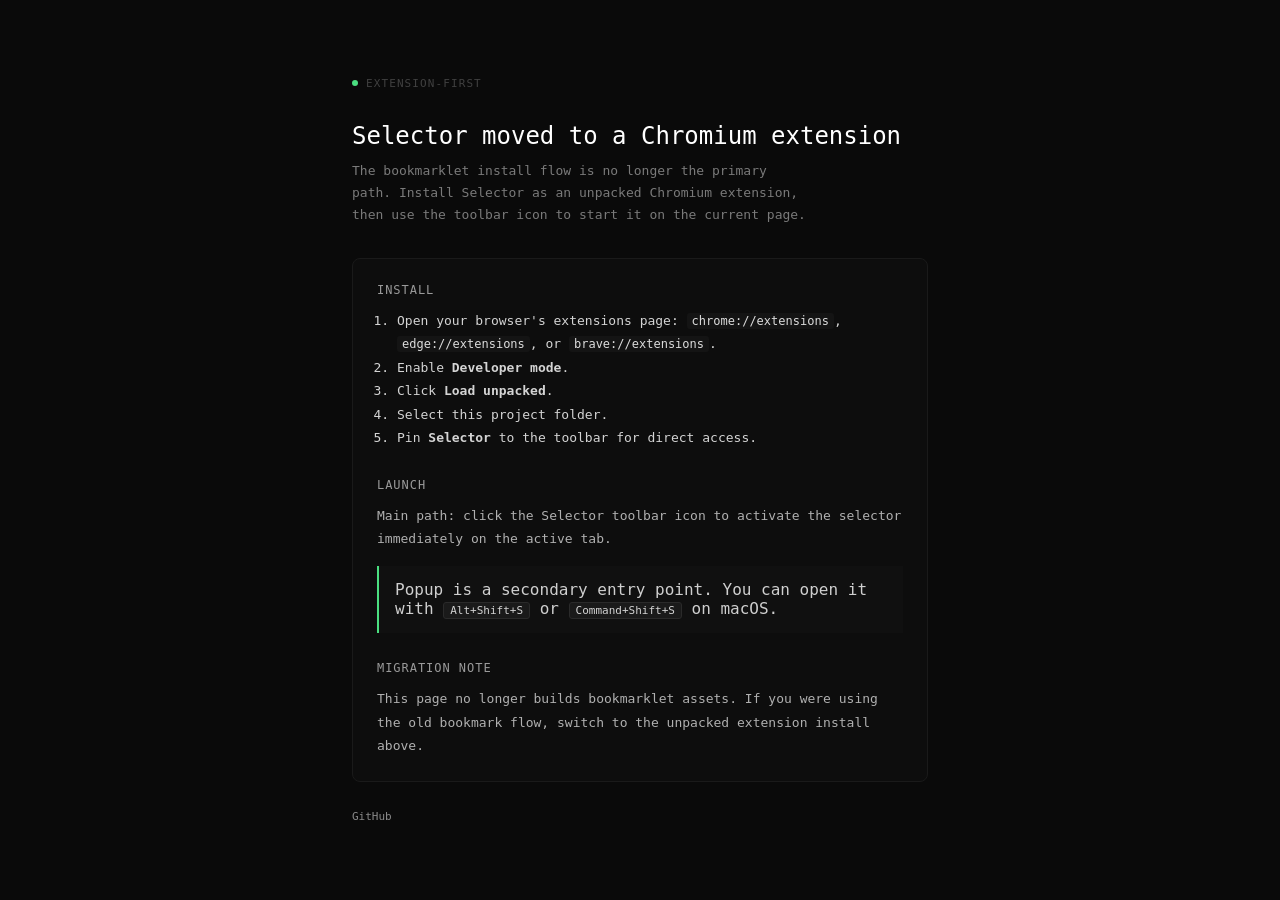
<file: index.html>
<!DOCTYPE html>
<html lang="en">
<head>
<meta charset="utf-8">
<meta name="viewport" content="width=device-width, initial-scale=1">
<title>Selector - Extension Install</title>
<link rel="icon" href="data:image/svg+xml,<svg xmlns='http://www.w3.org/2000/svg' viewBox='0 0 16 16'><circle cx='8' cy='8' r='6' fill='%23111'/></svg>">
<style>
  *{box-sizing:border-box;margin:0;padding:0}
  body{
    background:#0a0a0a;color:#d4d4d4;
    font-family:'SF Mono',Menlo,Monaco,'Cascadia Code',monospace;
    min-height:100vh;display:flex;align-items:center;justify-content:center;
  }
  .wrap{max-width:640px;width:100%;padding:48px 32px}
  .dot{width:6px;height:6px;background:#4ade80;border-radius:50%;
       display:inline-block;margin-right:8px;
       animation:pulse 2.4s ease-in-out infinite}
  @keyframes pulse{0%,100%{opacity:1}50%{opacity:.3}}
  .status{display:flex;align-items:center;margin-bottom:32px;font-size:11px;color:#404040;letter-spacing:.1em;text-transform:uppercase}
  h1{font-size:24px;font-weight:500;color:#fff;margin-bottom:10px}
  .sub{font-size:13px;color:#7a7a7a;margin-bottom:32px;line-height:1.7;max-width:58ch}
  .panel{border:1px solid #1a1a1a;border-radius:8px;padding:24px;background:#0d0d0d}
  .section + .section{margin-top:28px}
  .section-title{font-size:12px;color:#9a9a9a;margin-bottom:12px;text-transform:uppercase;letter-spacing:.08em}
  ol,ul{padding-left:20px}
  li{font-size:13px;line-height:1.8;color:#d4d4d4}
  p{font-size:13px;line-height:1.8;color:#b0b0b0}
  code{background:#141414;color:#dcdcdc;padding:1px 5px;border-radius:3px;font-size:12px}
  .kbd{display:inline-block;background:#1a1a1a;border:1px solid #2a2a2a;color:#d4d4d4;
       padding:1px 6px;border-radius:3px;font-size:11px;font-family:inherit}
  .callout{margin-top:16px;padding:14px 16px;border-left:2px solid #4ade80;background:#101010;color:#cfcfcf}
  .footer{margin-top:28px;font-size:11px;color:#666}
  .footer a{color:#8a8a8a;text-decoration:none}
  .footer a:hover{color:#fff}
</style>
</head>
<body>
<div class="wrap">
  <div class="status"><span class="dot"></span>extension-first</div>
  <h1>Selector moved to a Chromium extension</h1>
  <p class="sub">The bookmarklet install flow is no longer the primary path. Install Selector as an unpacked Chromium extension, then use the toolbar icon to start it on the current page.</p>

  <div class="panel">
    <div class="section">
      <div class="section-title">Install</div>
      <ol>
        <li>Open your browser's extensions page: <code>chrome://extensions</code>, <code>edge://extensions</code>, or <code>brave://extensions</code>.</li>
        <li>Enable <strong>Developer mode</strong>.</li>
        <li>Click <strong>Load unpacked</strong>.</li>
        <li>Select this project folder.</li>
        <li>Pin <strong>Selector</strong> to the toolbar for direct access.</li>
      </ol>
    </div>

    <div class="section">
      <div class="section-title">Launch</div>
      <p>Main path: click the Selector toolbar icon to activate the selector immediately on the active tab.</p>
      <div class="callout">
        Popup is a secondary entry point. You can open it with
        <span class="kbd">Alt+Shift+S</span>
        or
        <span class="kbd">Command+Shift+S</span>
        on macOS.
      </div>
    </div>

    <div class="section">
      <div class="section-title">Migration note</div>
      <p>This page no longer builds bookmarklet assets. If you were using the old bookmark flow, switch to the unpacked extension install above.</p>
    </div>
  </div>

  <div class="footer">
    <a href="https://github.com/oil-oil/selector" target="_blank" rel="noreferrer">GitHub</a>
  </div>
</div>
</body>
</html>
</file>
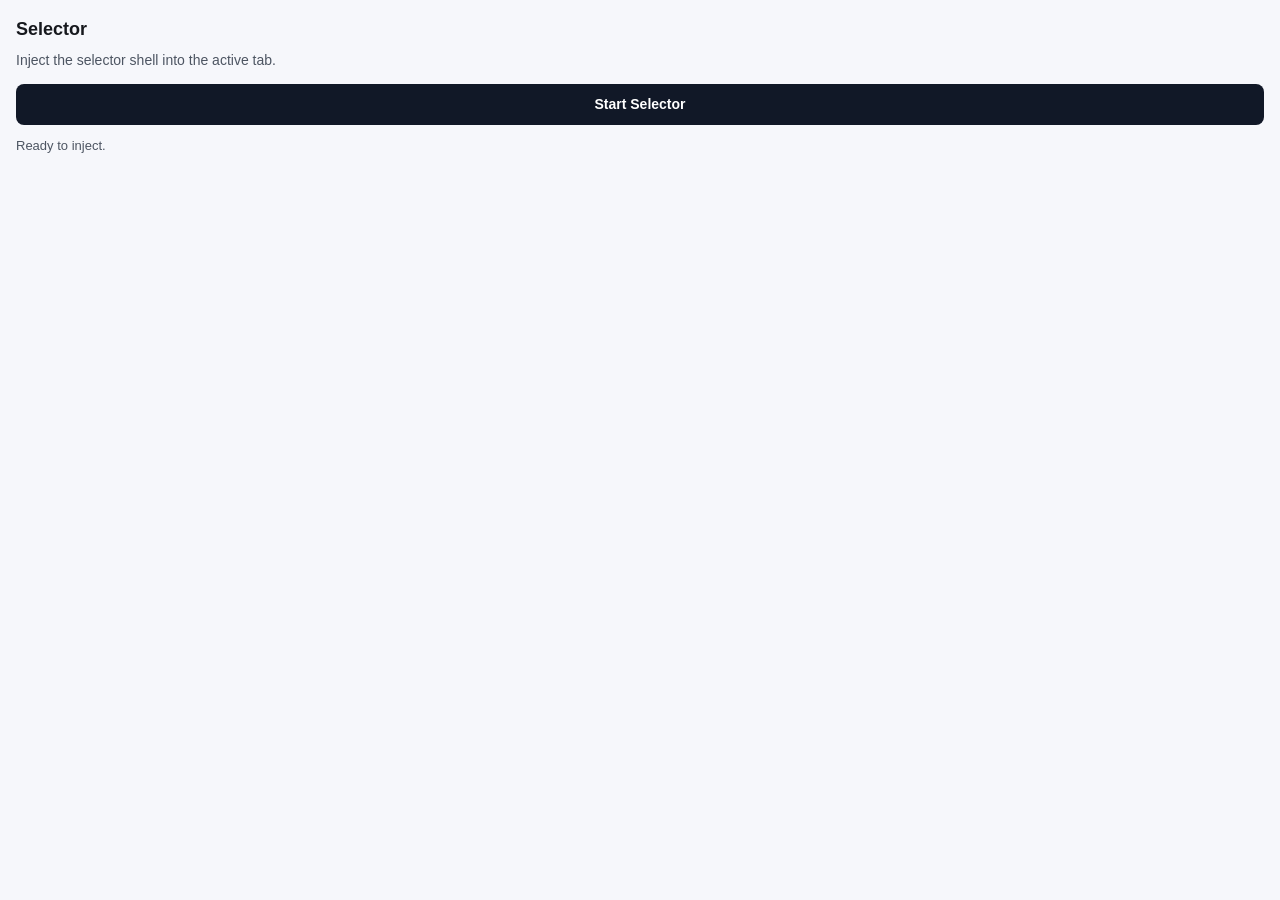
<file: popup/popup.html>
<!doctype html>
<html lang="en">
  <head>
    <meta charset="utf-8">
    <meta name="viewport" content="width=device-width, initial-scale=1">
    <title>Selector</title>
    <link rel="stylesheet" href="popup.css">
  </head>
  <body>
    <main class="popup">
      <h1 class="popup__title">Selector</h1>
      <p class="popup__description">
        Inject the selector shell into the active tab.
      </p>
      <button id="start-selector" class="popup__button" type="button">
        Start Selector
      </button>
      <p id="status" class="popup__status" aria-live="polite">
        Ready to inject.
      </p>
    </main>
    <script src="popup.js"></script>
  </body>
</html>
</file>
<file: popup/popup.css>
html,
body {
  margin: 0;
  padding: 0;
}

body {
  min-width: 280px;
  background: #f6f7fb;
  color: #16181d;
  font: 14px/1.45 -apple-system, BlinkMacSystemFont, "Segoe UI", sans-serif;
}

.popup {
  padding: 16px;
}

.popup__title {
  margin: 0 0 8px;
  font-size: 18px;
  font-weight: 600;
}

.popup__description {
  margin: 0 0 14px;
  color: #4d5562;
}

.popup__button {
  width: 100%;
  border: 0;
  border-radius: 8px;
  background: #111827;
  color: #fff;
  cursor: pointer;
  font: inherit;
  font-weight: 600;
  padding: 10px 12px;
  transition: background 120ms ease;
}

.popup__button:hover {
  background: #1f2937;
}

.popup__button:disabled {
  background: #9ca3af;
  cursor: wait;
}

.popup__status {
  margin: 12px 0 0;
  color: #4d5562;
  font-size: 13px;
}

.popup__status[data-state="success"] {
  color: #166534;
}

.popup__status[data-state="error"] {
  color: #b42318;
}
</file>
